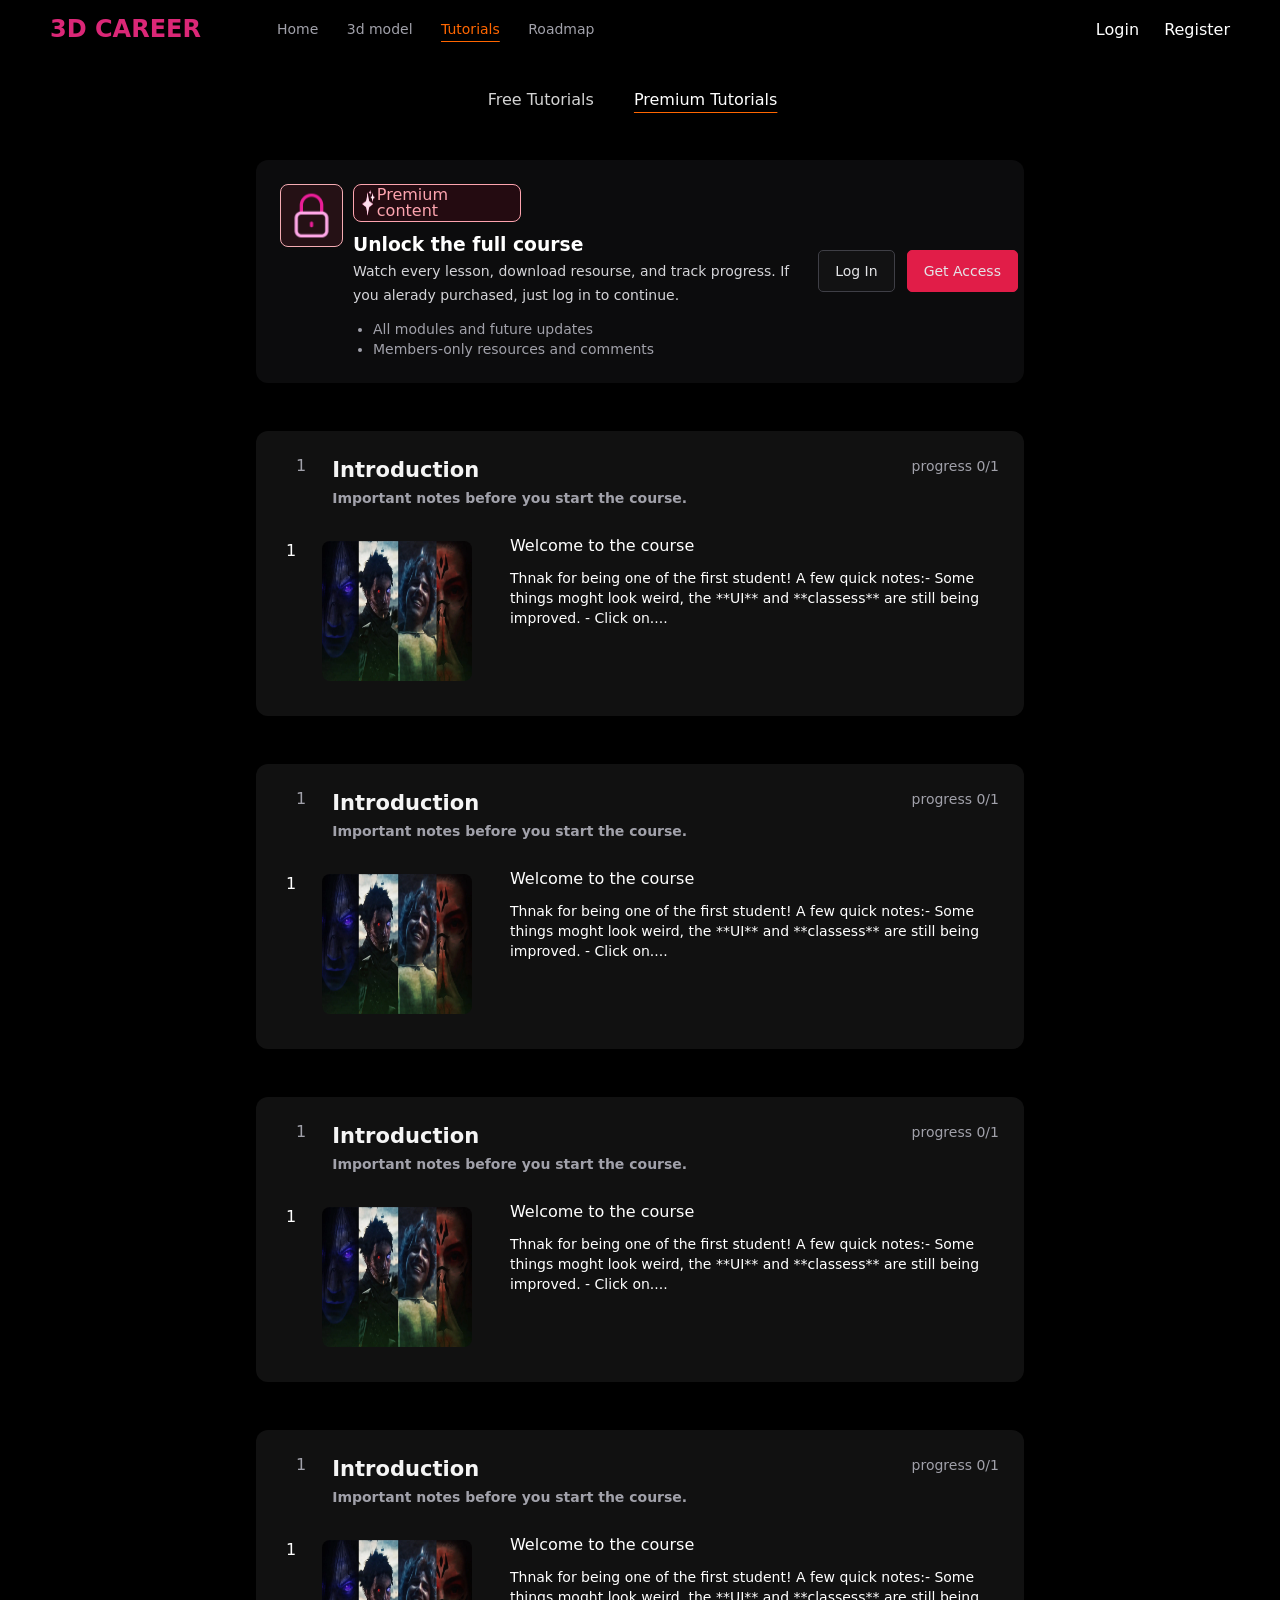
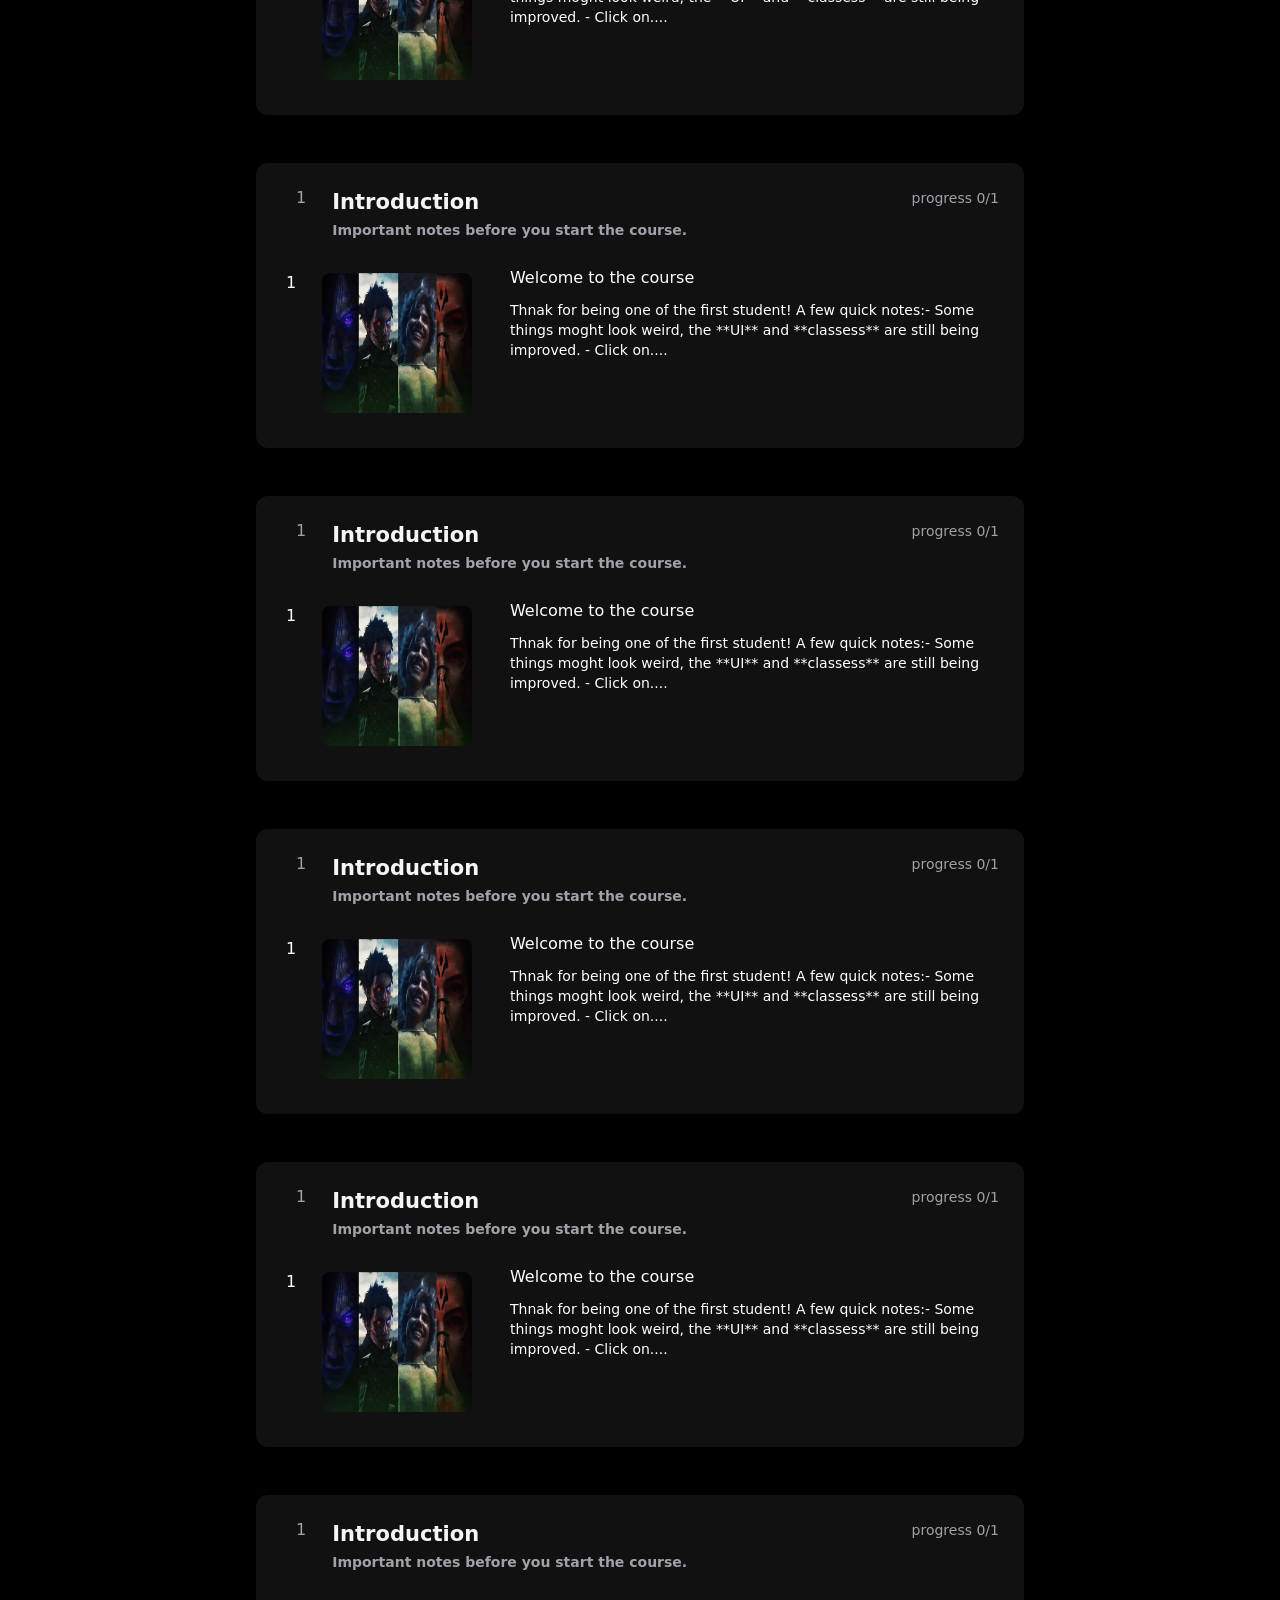
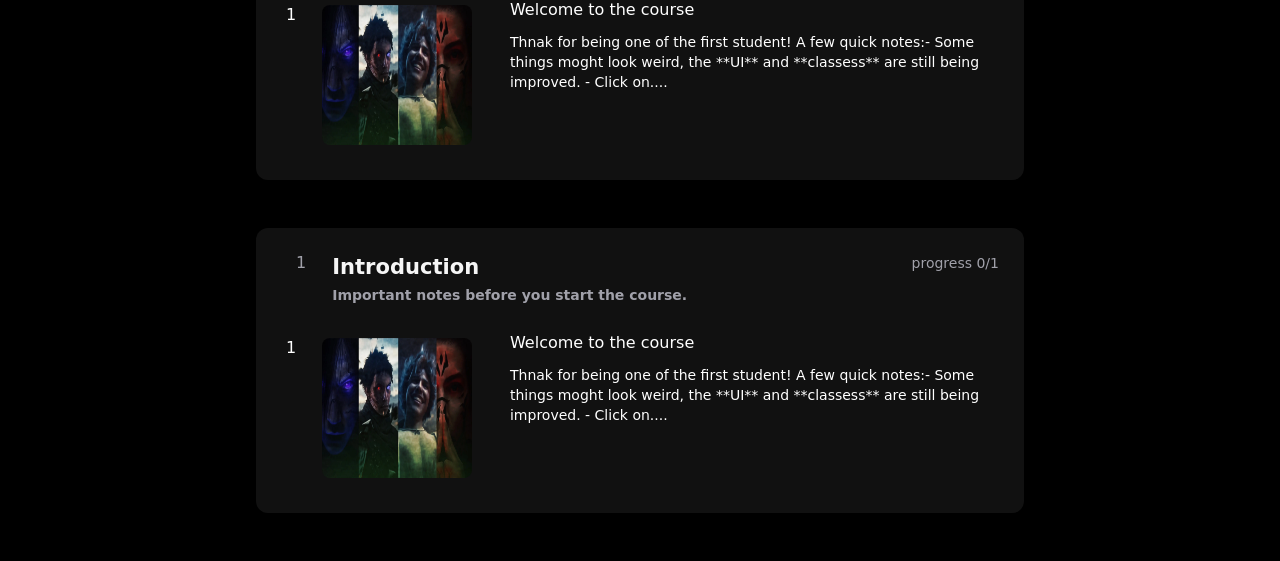
<file: premium-tutorials.html>
<!DOCTYPE html>
<html lang="en">

<head>
  <meta charset="UTF-8" />
  <meta name="viewport" content="width=device-width, initial-scale=1.0" />
  <title>Premium Tutorials</title>
  <link rel="stylesheet" href="major-project.css" />
  <link rel="stylesheet" href="untitled-3.css">
  <link rel="stylesheet" href="Tutorials.css">
  <script src="major-project.js"></script>
</head>


<body>
  <header class="navbar">
    <div class="logo">
      3D CAREER
      <div class="list">
        <div class="list-next">
          <a href="home.html"> Home</a>
          <a href="3d-model.html"> 3d model</a>
          <a href="Tutorials.html" id="edit"> Tutorials</a>
          <a href="Roadmap.html"> Roadmap</a>
        </div>
      </div>
    </div>
    <nav class="menu">
      <a href="second-page.html" class="navLogin">Login</a>
      <a href="second-page.html" class="navRegister">Register</a>
    </nav>
  </header>
  <div class="topic">
    <a href="Tutorials.html" id="pre-page">Free Tutorials</a>
    <a href="premium-tutorials.html" id="fix">Premium Tutorials</a>
  </div>

  <section class=" T-box Pre-box">
     <img class="svg" src="lock.png" alt="" srcset="">
    <div class="Pre-container">

      <div class="Pre-left">

        <div class="first"><img src="shine-star.png" alt="" srcset="">Premium content</div>
        <h3>Unlock the full course</h3>
        <p>Watch every lesson, download resourse, and track progress. If you alerady purchased, just log in to continue.
        </p>
        <ul>
          <li>All modules and future updates</li>
          <li>Members-only resources and comments</li>
        </ul>
      </div>

      <div class="Pre-right">
        <button class="first-button">Log In</button>
        <button class=" first-button second-button">Get Access</button>
      </div>

    </div>
  </section>

  <div class="T-box">

    <div class="T-top">
      <div class="T-left">
        1
        <div class="heading">
          <h3>
            Introduction
          </h3>
          <p>Important notes before you start the course.</p>
        </div>
      </div>
      <div class="T-right">progress 0/1</div>
    </div>

    <div class="T-bottom">
      <div class="b-left">
        1
        <div class="heading">
          <img src="imges1.webp" alt="" srcset="">
        </div>
      </div>
      <div class="b-right">
        <h3>Welcome to the course</h3>
        <p>Thnak for being one of the first student! A few quick notes:- Some things moght look weird, the **UI** and
          **classess** are still being improved. - Click on.... </p>
      </div>
    </div>


  </div>

  <div class="T-box">

    <div class="T-top">
      <div class="T-left">
        1
        <div class="heading">
          <h3>
            Introduction
          </h3>
          <p>Important notes before you start the course.</p>
        </div>
      </div>
      <div class="T-right">progress 0/1</div>
    </div>

    <div class="T-bottom">
      <div class="b-left">
        1
        <div class="heading">
          <img src="imges1.webp" alt="" srcset="">
        </div>
      </div>
      <div class="b-right">
        <h3>Welcome to the course</h3>
        <p>Thnak for being one of the first student! A few quick notes:- Some things moght look weird, the **UI** and
          **classess** are still being improved. - Click on.... </p>
      </div>
    </div>


  </div>
  <div class="T-box">

    <div class="T-top">
      <div class="T-left">
        1
        <div class="heading">
          <h3>
            Introduction
          </h3>
          <p>Important notes before you start the course.</p>
        </div>
      </div>
      <div class="T-right">progress 0/1</div>
    </div>

    <div class="T-bottom">
      <div class="b-left">
        1
        <div class="heading">
          <img src="imges1.webp" alt="" srcset="">
        </div>
      </div>
      <div class="b-right">
        <h3>Welcome to the course</h3>
        <p>Thnak for being one of the first student! A few quick notes:- Some things moght look weird, the **UI** and
          **classess** are still being improved. - Click on.... </p>
      </div>
    </div>


  </div>
  <div class="T-box">

    <div class="T-top">
      <div class="T-left">
        1
        <div class="heading">
          <h3>
            Introduction
          </h3>
          <p>Important notes before you start the course.</p>
        </div>
      </div>
      <div class="T-right">progress 0/1</div>
    </div>

    <div class="T-bottom">
      <div class="b-left">
        1
        <div class="heading">
          <img src="imges1.webp" alt="" srcset="">
        </div>
      </div>
      <div class="b-right">
        <h3>Welcome to the course</h3>
        <p>Thnak for being one of the first student! A few quick notes:- Some things moght look weird, the **UI** and
          **classess** are still being improved. - Click on.... </p>
      </div>
    </div>


  </div>
  <div class="T-box">

    <div class="T-top">
      <div class="T-left">
        1
        <div class="heading">
          <h3>
            Introduction
          </h3>
          <p>Important notes before you start the course.</p>
        </div>
      </div>
      <div class="T-right">progress 0/1</div>
    </div>

    <div class="T-bottom">
      <div class="b-left">
        1
        <div class="heading">
          <img src="imges1.webp" alt="" srcset="">
        </div>
      </div>
      <div class="b-right">
        <h3>Welcome to the course</h3>
        <p>Thnak for being one of the first student! A few quick notes:- Some things moght look weird, the **UI** and
          **classess** are still being improved. - Click on.... </p>
      </div>
    </div>


  </div>
  <div class="T-box">

    <div class="T-top">
      <div class="T-left">
        1
        <div class="heading">
          <h3>
            Introduction
          </h3>
          <p>Important notes before you start the course.</p>
        </div>
      </div>
      <div class="T-right">progress 0/1</div>
    </div>

    <div class="T-bottom">
      <div class="b-left">
        1
        <div class="heading">
          <img src="imges1.webp" alt="" srcset="">
        </div>
      </div>
      <div class="b-right">
        <h3>Welcome to the course</h3>
        <p>Thnak for being one of the first student! A few quick notes:- Some things moght look weird, the **UI** and
          **classess** are still being improved. - Click on.... </p>
      </div>
    </div>


  </div>
  <div class="T-box">

    <div class="T-top">
      <div class="T-left">
        1
        <div class="heading">
          <h3>
            Introduction
          </h3>
          <p>Important notes before you start the course.</p>
        </div>
      </div>
      <div class="T-right">progress 0/1</div>
    </div>

    <div class="T-bottom">
      <div class="b-left">
        1
        <div class="heading">
          <img src="imges1.webp" alt="" srcset="">
        </div>
      </div>
      <div class="b-right">
        <h3>Welcome to the course</h3>
        <p>Thnak for being one of the first student! A few quick notes:- Some things moght look weird, the **UI** and
          **classess** are still being improved. - Click on.... </p>
      </div>
    </div>


  </div>
  <div class="T-box">

    <div class="T-top">
      <div class="T-left">
        1
        <div class="heading">
          <h3>
            Introduction
          </h3>
          <p>Important notes before you start the course.</p>
        </div>
      </div>
      <div class="T-right">progress 0/1</div>
    </div>

    <div class="T-bottom">
      <div class="b-left">
        1
        <div class="heading">
          <img src="imges1.webp" alt="" srcset="">
        </div>
      </div>
      <div class="b-right">
        <h3>Welcome to the course</h3>
        <p>Thnak for being one of the first student! A few quick notes:- Some things moght look weird, the **UI** and
          **classess** are still being improved. - Click on.... </p>
      </div>
    </div>


  </div>
  <div class="T-box">

    <div class="T-top">
      <div class="T-left">
        1
        <div class="heading">
          <h3>
            Introduction
          </h3>
          <p>Important notes before you start the course.</p>
        </div>
      </div>
      <div class="T-right">progress 0/1</div>
    </div>

    <div class="T-bottom">
      <div class="b-left">
        1
        <div class="heading">
          <img src="imges1.webp" alt="" srcset="">
        </div>
      </div>
      <div class="b-right">
        <h3>Welcome to the course</h3>
        <p>Thnak for being one of the first student! A few quick notes:- Some things moght look weird, the **UI** and
          **classess** are still being improved. - Click on.... </p>
      </div>
    </div>


  </div>
  <div class="T-box">

    <div class="T-top">
      <div class="T-left">
        1
        <div class="heading">
          <h3>
            Introduction
          </h3>
          <p>Important notes before you start the course.</p>
        </div>
      </div>
      <div class="T-right">progress 0/1</div>
    </div>

    <div class="T-bottom">
      <div class="b-left">
        1
        <div class="heading">
          <img src="imges1.webp" alt="" srcset="">
        </div>
      </div>
      <div class="b-right">
        <h3>Welcome to the course</h3>
        <p>Thnak for being one of the first student! A few quick notes:- Some things moght look weird, the **UI** and
          **classess** are still being improved. - Click on.... </p>
      </div>
    </div>


  </div>

</body>

</html>
</file>
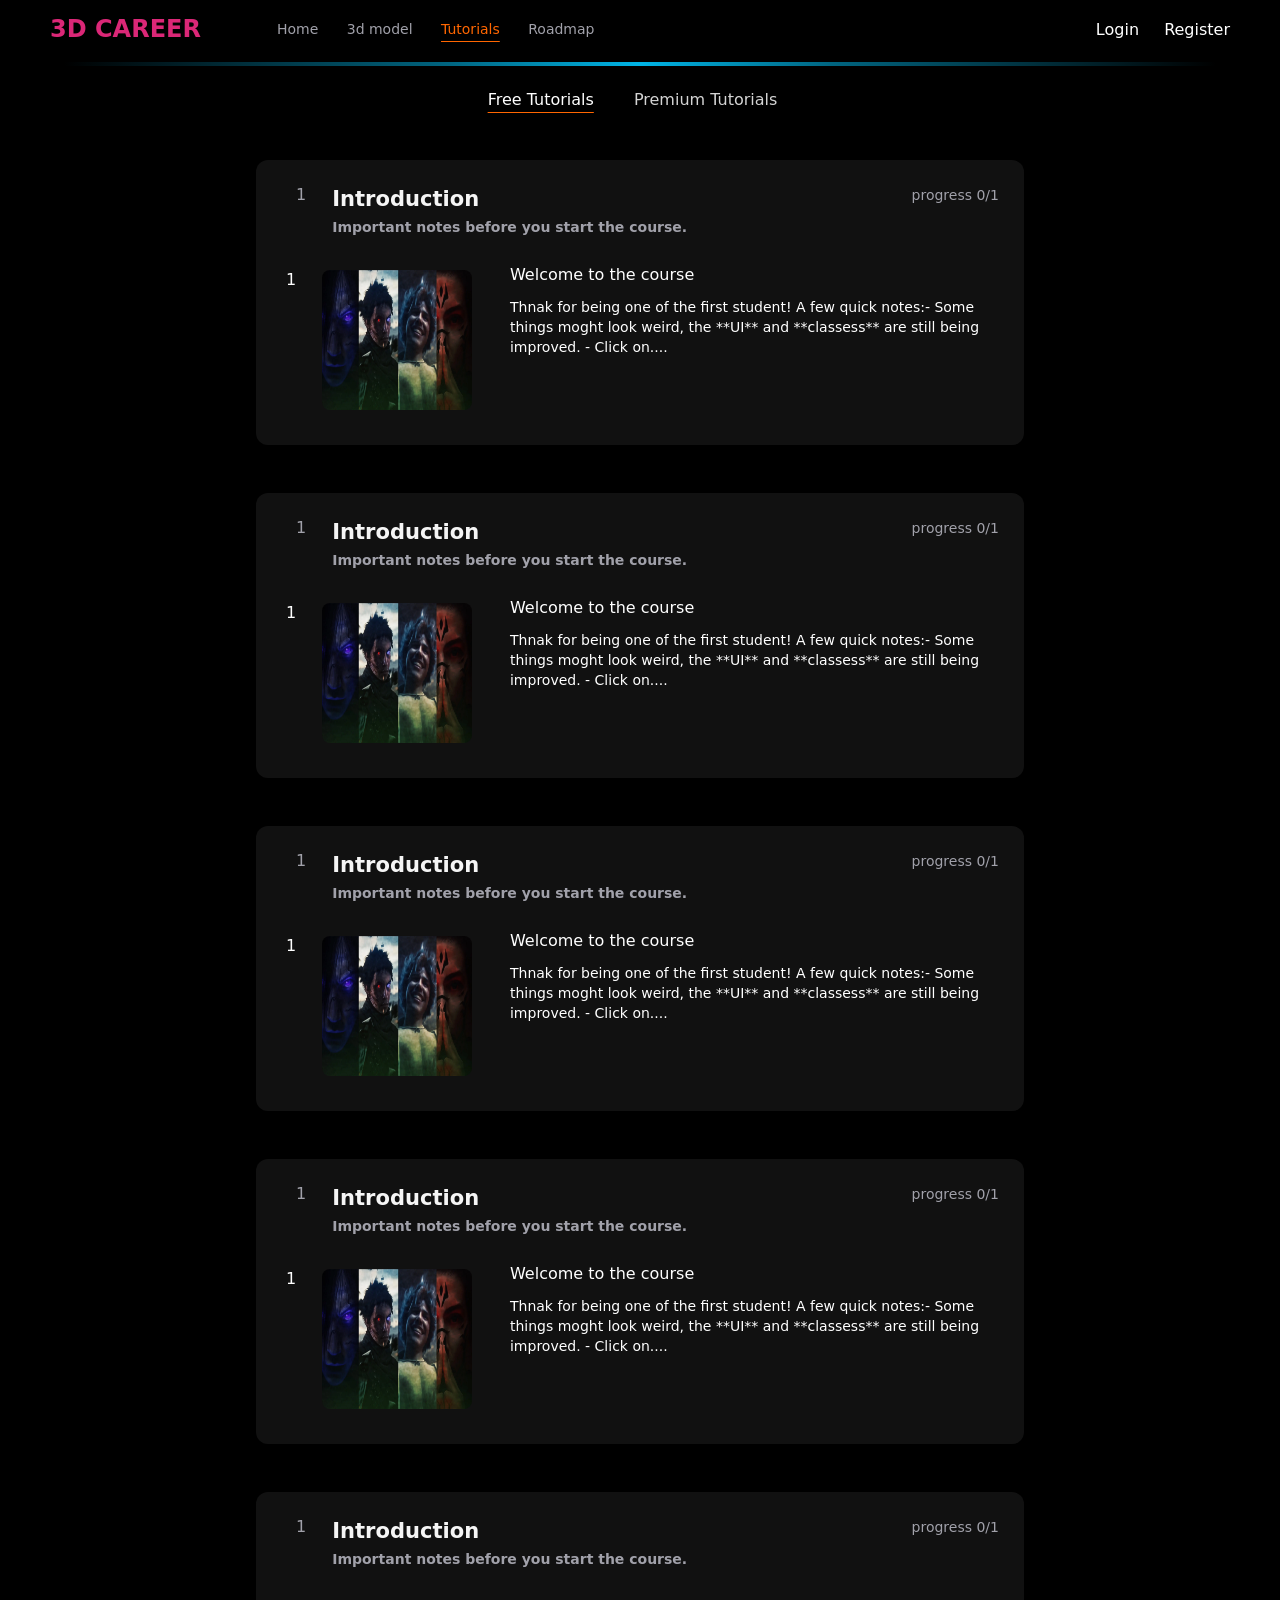
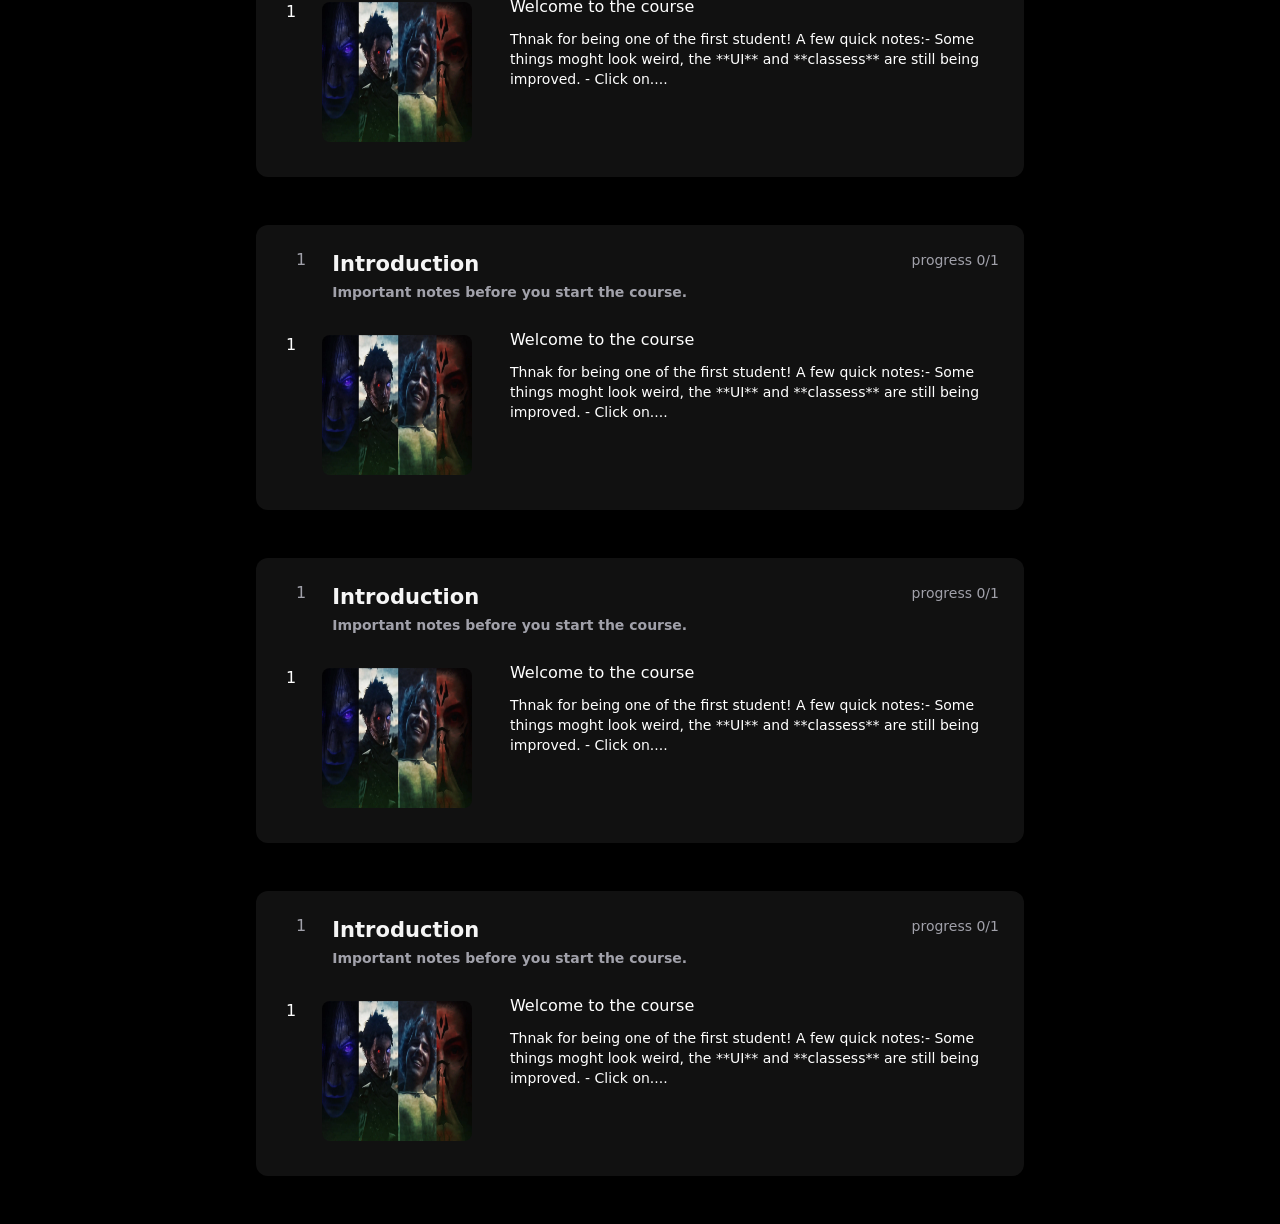
<file: Tutorials.html>
<!DOCTYPE html>
<html lang="en">

<head>
  <meta charset="UTF-8" />
  <meta name="viewport" content="width=device-width, initial-scale=1.0" />
  <title>Tutorials</title>
  <link rel="stylesheet" href="major-project.css" />
  <link rel="stylesheet" href="untitled-3.css">
  <link rel="stylesheet" href="Tutorials.css">
</head>


<body>
  <header class="navbar">
    <div class="logo">
      3D CAREER
      <div class="list">
        <div class="list-next">
          <a href="home.html"> Home</a>
          <a href="3d-model.html"> 3d model</a>
          <a href="Tutorials.html" id="edit"> Tutorials</a>
          <a href="Roadmap.html"> Roadmap</a>
        </div>
      </div>
    </div>
    <nav class="menu">
      <a href="second-page.html" class="navLogin">Login</a>
      <a href="second-page.html" class="navRegister">Register</a>
    </nav>
  </header>

   <div class="glow-line"></div>


  <div class="topic">
    <a href="#" id="fix">Free Tutorials</a>
    <a href="premium-tutorials.html" id="pre-page">Premium Tutorials</a>
  </div>

<div class="T-box">

  <div class="T-top">
    <div class="T-left">
      1
      <div class="heading"><h3>
        Introduction
      </h3>
      <p>Important notes before you start the course.</p>
      </div>
    </div>
    <div class="T-right">progress 0/1</div>
  </div>

  <div class="T-bottom">
    <div class="b-left">
      1
 <div class="heading">
  <img src="imges1.webp" alt="" srcset="">
 </div>
    </div>
    <div class="b-right">
      <h3>Welcome to the course</h3>
      <p>Thnak for being one of the first student! A few quick notes:- Some things moght look weird, the **UI** and **classess** are still being improved. - Click on.... </p>
    </div>
  </div>

  
</div>

<div class="T-box">

  <div class="T-top">
    <div class="T-left">
      1
      <div class="heading"><h3>
        Introduction
      </h3>
      <p>Important notes before you start the course.</p>
      </div>
    </div>
    <div class="T-right">progress 0/1</div>
  </div>

  <div class="T-bottom">
    <div class="b-left">
      1
 <div class="heading">
  <img src="imges1.webp" alt="" srcset="">
 </div>
    </div>
    <div class="b-right">
      <h3>Welcome to the course</h3>
      <p>Thnak for being one of the first student! A few quick notes:- Some things moght look weird, the **UI** and **classess** are still being improved. - Click on.... </p>
    </div>
  </div>

  
</div>
<div class="T-box">

  <div class="T-top">
    <div class="T-left">
      1
      <div class="heading"><h3>
        Introduction
      </h3>
      <p>Important notes before you start the course.</p>
      </div>
    </div>
    <div class="T-right">progress 0/1</div>
  </div>

  <div class="T-bottom">
    <div class="b-left">
      1
 <div class="heading">
  <img src="imges1.webp" alt="" srcset="">
 </div>
    </div>
    <div class="b-right">
      <h3>Welcome to the course</h3>
      <p>Thnak for being one of the first student! A few quick notes:- Some things moght look weird, the **UI** and **classess** are still being improved. - Click on.... </p>
    </div>
  </div>

  
</div>
<div class="T-box">

  <div class="T-top">
    <div class="T-left">
      1
      <div class="heading"><h3>
        Introduction
      </h3>
      <p>Important notes before you start the course.</p>
      </div>
    </div>
    <div class="T-right">progress 0/1</div>
  </div>

  <div class="T-bottom">
    <div class="b-left">
      1
 <div class="heading">
  <img src="imges1.webp" alt="" srcset="">
 </div>
    </div>
    <div class="b-right">
      <h3>Welcome to the course</h3>
      <p>Thnak for being one of the first student! A few quick notes:- Some things moght look weird, the **UI** and **classess** are still being improved. - Click on.... </p>
    </div>
  </div>

  
</div>
<div class="T-box">

  <div class="T-top">
    <div class="T-left">
      1
      <div class="heading"><h3>
        Introduction
      </h3>
      <p>Important notes before you start the course.</p>
      </div>
    </div>
    <div class="T-right">progress 0/1</div>
  </div>

  <div class="T-bottom">
    <div class="b-left">
      1
 <div class="heading">
  <img src="imges1.webp" alt="" srcset="">
 </div>
    </div>
    <div class="b-right">
      <h3>Welcome to the course</h3>
      <p>Thnak for being one of the first student! A few quick notes:- Some things moght look weird, the **UI** and **classess** are still being improved. - Click on.... </p>
    </div>
  </div>

  
</div>
<div class="T-box">

  <div class="T-top">
    <div class="T-left">
      1
      <div class="heading"><h3>
        Introduction
      </h3>
      <p>Important notes before you start the course.</p>
      </div>
    </div>
    <div class="T-right">progress 0/1</div>
  </div>

  <div class="T-bottom">
    <div class="b-left">
      1
 <div class="heading">
  <img src="imges1.webp" alt="" srcset="">
 </div>
    </div>
    <div class="b-right">
      <h3>Welcome to the course</h3>
      <p>Thnak for being one of the first student! A few quick notes:- Some things moght look weird, the **UI** and **classess** are still being improved. - Click on.... </p>
    </div>
  </div>

  
</div>
<div class="T-box">

  <div class="T-top">
    <div class="T-left">
      1
      <div class="heading"><h3>
        Introduction
      </h3>
      <p>Important notes before you start the course.</p>
      </div>
    </div>
    <div class="T-right">progress 0/1</div>
  </div>

  <div class="T-bottom">
    <div class="b-left">
      1
 <div class="heading">
  <img src="imges1.webp" alt="" srcset="">
 </div>
    </div>
    <div class="b-right">
      <h3>Welcome to the course</h3>
      <p>Thnak for being one of the first student! A few quick notes:- Some things moght look weird, the **UI** and **classess** are still being improved. - Click on.... </p>
    </div>
  </div>

  
</div>
<div class="T-box">

  <div class="T-top">
    <div class="T-left">
      1
      <div class="heading"><h3>
        Introduction
      </h3>
      <p>Important notes before you start the course.</p>
      </div>
    </div>
    <div class="T-right">progress 0/1</div>
  </div>

  <div class="T-bottom">
    <div class="b-left">
      1
 <div class="heading">
  <img src="imges1.webp" alt="" srcset="">
 </div>
    </div>
    <div class="b-right">
      <h3>Welcome to the course</h3>
      <p>Thnak for being one of the first student! A few quick notes:- Some things moght look weird, the **UI** and **classess** are still being improved. - Click on.... </p>
    </div>
  </div>

  
</div>
</body>
</html>
</file>
<file: major-project.css>
/* ===================== GLOBAL / RESET ===================== */
* {
    margin: 0;
    padding: 0;
    box-sizing: border-box;
   /* font-family: 'Poppins', sans-serif;*/
    font-family: ui-sans-serif, system-ui, sans-serif, Apple Color Emoji, Segoe UI Emoji, Segoe UI Symbol, Noto Color Emoji;
  }


  body {
    background: #000;             /* Site base stays dark */
    color: #fff;
    overflow-x: hidden;
     font-family: ui-sans-serif, system-ui, sans-serif, Apple Color Emoji, Segoe UI Emoji, Segoe UI Symbol, Noto Color Emoji;
  }
  
  /* ===================== TOP BAR (fixed) ===================== */
  .navbar {
    position: fixed;
    top: 0; left: 0;
    width: 100%;
    padding: 15px 50px;
    display: flex;
    justify-content: space-between;
    align-items: center;
    background: rgba(0, 0, 0, 0.6);
    backdrop-filter: blur(10px);
    z-index: 1000;
    margin-bottom: 50px;
  }
  .logo {
    font-size: 1.5rem;
    font-weight: 700;
    color: #db2777;
    display: flex;
  }
  .menu a {
    margin-left: 20px;
    color: #fff;
    text-decoration: none;
    font-weight: 500;
    transition: 0.3s;
  }
  .menu a:hover { color: #ff6600; text-decoration: underline; text-underline-offset: 7px; }
  
  /* ===================== GLOWING DIVIDER (fixed) ===================== */
  .glow-line {
    position: fixed;
    top: 55px; left: 0;
    width: 100%;
    height: 4px;
    background: radial-gradient(circle at center,
                rgba(0, 200, 255, 0.9) 0%,
                rgba(0, 200, 255, 0.5) 30%,
                transparent 80%);
    animation: glowPulse 3s infinite alternate;
    z-index: 999;
  }
  @keyframes glowPulse {
    from { opacity: 0.6; transform: scaleX(0.95); }
    to   { opacity: 1;   transform: scaleX(1); }
  }
  
  /* ===================== HERO: VIDEO + AUTH BOX ===================== */
  .hero-section {
    margin-top: 80px;             /* below navbar + glow line */
    position: relative;
    width: 100%;
    height: 100vh;                /* full screen hero */
    overflow: hidden;
  }
  .hero-video {
    position: absolute;
    inset: 0;
    width: 100%;
    height: 100%;
    object-fit: cover;            /* cover screen nicely */
    pointer-events: none;         /* prevent tap/pausing */
    z-index: -1;
  }
  
  /* Login/Register card attached to hero/video, aligned right */
  .login-container {
    position: absolute;
    right: 5%;
    top: 50%;
    transform: translateY(-50%);
    width: 100%;
    max-width: 380px;
    background: rgba(255, 255, 255, 0.08);
    border-radius: 20px;
    padding: 30px;
    backdrop-filter: blur(15px);
    box-shadow: 0 0 16px rgba(0,170,255,0.4);
  }
  #formTitle {
    text-align: center;
    margin-bottom: 18px;
    font-size: 1.6rem;
    font-weight: 600;
    background: linear-gradient(45deg, #00aaff, #ff6600);
    background-clip: text;
    -webkit-background-clip: text;
    -webkit-text-fill-color: transparent;
  }
  .form { display: none; }
  .form.active { display: block; }
  
  .input-group { margin-bottom: 16px; }
  .input-group label { display: block; font-size: 14px; margin-bottom: 8px; }
  .input-group input {
    width: 100%;
    padding: 12px 14px;
    border: none;
    outline: none;
    border-radius: 10px;
    background: rgba(255, 255, 255, 0.18);
    color: #fff;
    font-size: 15px;
  }
  .btn {
    width: 100%;
    padding: 13px;
    border: none;
    border-radius: 10px;
    background: linear-gradient(45deg, #00aaff, #ff6600);
    color: #fff;
    font-weight: 700;
    cursor: pointer;
    transition: 0.25s;
  }
  .btn:hover {
    transform: translateY(-1px);
    box-shadow: 0 0 18px rgba(0,170,255,0.7);
  }
  
  /* Hide native video controls just in case (defensive) */
  video::-webkit-media-controls { display: none !important; }
  video::-moz-media-controls { display: none !important; }
  
  /* ===================== BLACK GAP ===================== */
  .gap-section {
    height: 200px;
    background: #000;
  }
  
  /* ===================== OUR PROJECTS ===================== */
  /* Section takes full width but content is explicitly left-aligned */
  .projects-section {
    background: #000;
    padding: 50px 20px 60px;
  }
  
  /*
  .projects-title {
    font-size: 2rem;
    color: #00aaff;
    margin-bottom: 20px;
    text-align: left;             /* left-aligned heading 
    padding-left: 5px;
  }
  */

  /* Left-aligned horizontal scroller (no arrows, no scrollbar UI) */
  .projects-container {
    display: flex;
    justify-content: flex-start;  /* anchor content to the left */
    align-items: stretch;
    gap: 18px;
    overflow-x: auto;
    scroll-behavior: smooth;
    padding: 8px 4px 8px 4px;
    scrollbar-width: none;        /* Firefox hide */
  }
  .projects-container::-webkit-scrollbar { display: none; } /* Chrome hide */
  
  .project-card {
    flex: 0 0 auto;
    width: 200px;
    height: 360px;                /* vertical video frame */
    background: #111;
    border-radius: 16px;
    overflow: hidden;
    box-shadow: 0 0 15px rgba(0,0,0,0.6);
  }
  .project-card video {
    width: 100%;
    height: 100%;
    object-fit: cover;
    pointer-events: none;         /* avoid pause on tap/click */
  }
  
  /* Smaller "Show All" tile at the end */
  .show-all {
    flex: 0 0 auto;
    width: 140px;
    height: 180px;
    border: none;
    border-radius: 30px;
    background: rgba(255,255,255,0.08);
    backdrop-filter: blur(8px);
    color: #fff;
    font-weight: 700;
    font-size: 15px;
    cursor: pointer;
    transition: 0.25s;
  }
  .show-all:hover {
    background: rgba(0,170,255,0.22);
    box-shadow: 0 0 15px rgba(0,170,255,0.7);
  }
  
  /* ===================== CONTACT US (WHITE ONLY HERE) ===================== */
  .contact-section {
    background: #fff;             /* white bg only here */
    color: #000;
    padding: 60px 20px 70px;
    text-align: center;
  }
  .contact-section h2 {
    font-size: 2rem;
    margin-bottom: 14px;
  }
  .contact-info {
    max-width: 700px;
    margin: 0 auto 18px;
    line-height: 1.6;
  }
  .contact-form {
    max-width: 480px;
    margin: 0 auto;
    display: grid;
    gap: 10px;
  }
  .contact-form input,
  .contact-form textarea {
    padding: 12px 14px;
    border: 1px solid #ddd;
    border-radius: 10px;
    outline: none;
  }
  .contact-btn {
    background: #111;
    color: #fff;
    
  }

  .box-container{
    max-width: 1300px;
    margin: 0 auto;
    margin-bottom: 8vw;
  }
  .box {
    display: flex;
  }

  .Two-card{
    display: flex;
  }
  
  .card {
    background: #111;
    border: 2px solid rgba(255, 215, 0, 0.4);
    border-radius: 15px;
    padding: 25px;
    width: 450px;
    height: 250px;
    transition: all 0.3s ease;
    box-shadow: 0 0 10px rgba(255, 215, 0, 0.2);
    display: inline-block;
    margin-right: 20px;
    margin-bottom: 30px; 
  }

.card-4{
  width: 910px;
  margin-top: 0px;
  border-radius: 15px;
}

.card-5{
  width: 450px;
  border-radius: 15px;
}
  
  .card:hover {
    transform: translateY(-10px);
    box-shadow: 0 0 20px rgba(255, 215, 0, 0.6);
    border-color: gold;
  }
  
  .card h2 {
    margin-bottom: 15px;
    font-size: 20px;
    color: gold;
  }
  
  .card ul {
    list-style: none;
    padding: 0;
  }
  
  .card ul li {
    margin-bottom: 10px;
    padding-left: 20px;
    position: relative;
  }
  
  .card ul li::before {
    content: "✦";
    position: absolute;
    left: 0;
    color: gold;
  }
</file>
<file: untitled-3.css>
.login-next {
  text-decoration: none;
  color: white;
}

.list {
  font-size: 14px;
  font-weight: lighter;
  align-items: center;
  display: flex;
  margin-left: 76px
}

.list-next a {
  color: white;
  text-decoration: none;
  margin-right: 1.5rem;
  transition: all 0.3s ease-in-out;
  --tw-text-opacity: 1;
  color: rgb(161 161 170 / var(--tw-text-opacity, 1));
}

#edit:active{
  color: #ff6600;
  text-decoration: underline;
}

.list-next a:hover {
  color: #ff6600;
  text-decoration: underline;
  text-underline-offset: 7px;
}

.intro {
  display: flex;
  align-items: center;
  justify-content: center;
  height: 45vh;
  --tw-text-opacity: 1;
  color: rgb(212 212 212 / var(--tw-text-opacity, 1));
}

.intro span {
  color: #db2777;
}

.title {
  text-align: center;
  font-size: 1.875rem;
  line-height: 1.25rem;
}

.para {
  text-align: center;
  font-size: 1.125rem;
  line-height: 5.75rem;
  --tw-text-opacity: 1;
  color: rgb(212 212 212 / var(--tw-text-opacity, 1));
}

/* models page */


.topic {
  margin-top: 7%;
  text-align: center;
  margin-bottom: 4%;
}

.topic a {
  color: white;
  margin-top: 50%;
  text-decoration: none;
  padding: 10px;
  margin-right: 15px;
  --tw-text-opacity: 1;
  color: rgb(212 212 212 / var(--tw-text-opacity, 1));
  transition: all 0.3s ease-in-out;
}

.topic a:hover {
  color: #ff6600;
}

#fix {
 color: white;
  text-decoration: underline;
  text-decoration-color: #ff6600;
  text-underline-offset: 7px;
}

.sub-topic {
  justify-content: center;
  display: flex;
  gap: 10px;
}

.sub-topic a {
  color: white;
  text-decoration: none;
  font-size: 15px;
  --tw-text-opacity: 1;
  color: rgb(212 212 216 / var(--tw-text-opacity, 1));
  font-weight: 400;
  font-size: .875rem;
  line-height: 1.25rem;
  --tw-bg-opacity: 1;
  background-color: rgb(39 39 42 / var(--tw-bg-opacity, 1));
  padding-left: 1rem;
  padding-right: 1rem;
  padding-top: .25rem;
  padding-bottom: .25rem;
}

.sub-topic a:hover {
  --tw-bg-opacity: 1;
    background-color: rgb(63 63 70 / var(--tw-bg-opacity, 1));

}
  

#element {
  border-radius: 9999px;
}

.models-box {
  width: 80%;
  margin: 48px auto;
}

.models-content {
  /*background-color: bisque;*/
  display: flex;
  padding: 1rem;
  margin-bottom: 55px;
  cursor: pointer;
  background: #111;
  box-shadow: 0 0 15px rgba(0, 0, 0, 0.6);
  transition: all 0.3s ease;
}

.models-content:hover {
  transform: translateY(-10px);
}

.left {
  color: white;
  height: 30vh;
  width: 28vw;
  margin-right: 2rem;
}

.left img {
  background-size: cover;
  background-position: center;
  width: 100%;
  height: 100%;
}

.right {
  color: white;
  padding: .5rem;
  display: flex;
  flex-direction: column;
  justify-content: center;
  flex: 1 1 0%;
}

.right h2 {
  --tw-text-opacity: 1;
  color: rgb(255 255 255 / var(--tw-text-opacity, 1));
  letter-spacing: -.025em;
  font-weight: 700;
  font-size: 1.25rem;
  line-height: 1.75rem;
  margin-bottom: 1.5rem;
}

.sub-heading {
  display: flex;
  margin-bottom: 0rem;
}

.sub-heading span {
  --tw-text-opacity: 1;
  color: rgb(255 255 255 / var(--tw-text-opacity, 1));
  font-weight: 500;
  font-size: .875rem;
  line-height: 1.25rem;
}

.sub-heading div {
  --tw-text-opacity: 1;
  color: rgb(255 255 255 / var(--tw-text-opacity, 1));
  font-weight: 500;
  font-size: .75rem;
  line-height: 1rem;
  padding-top: .25rem;
  padding-bottom: .25rem;
  padding-left: .75rem;
  padding-right: .75rem;
  margin-left: 1rem;

  --tw-bg-opacity: 1;
  background-color: rgb(63 63 70 / var(--tw-bg-opacity, 1));
  border-radius: 9999px;
}

.img-acc {
  display: flex;
  justify-content: flex-start;
  align-items: center;
  margin-top: 8px;
}

.img-acc-photo {
  --tw-text-opacity: 1;
  background-color: black / var(--tw-text-opacity, 1);
  width: 6%;
  margin-right: 4px;
  border-radius: 9999px;
  font-size: .875rem;
  line-height: 1.25rem;
}

.calander-image {
  border-radius: 0;
  --tw-text-opacity: 1;
  background-color: black / var(--tw-text-opacity, 1);
  width: 4%;
  margin-left: 7px;
}

.text{
     --tw-text-opacity: 1;
    color: rgb(248 113 113 / var(--tw-text-opacity, 1));
    font-weight: 500;
    font-size: .875rem;
    line-height: 1.25rem;
    margin-left: 5px;
    
}

/*  premium page */

#pre-page{
 --tw-text-opacity: 1;
  color: rgb(212 212 212 / var(--tw-text-opacity, 1));
}

#pre-page:hover{
  color: #ff6600;
}


/*  3d model page */

#edit{
  color: #ff6600;
  text-decoration: underline;
  text-underline-offset: 7px;
}

.glow-line {
  position: fixed;
  top: 62px; left: 0;
  width: 100%;
  height: 4px;
  background: radial-gradient(circle at center,
              rgba(0, 200, 255, 0.9) 0%,
              rgba(0, 200, 255, 0.5) 30%,
              transparent 90%);
  animation: glowPulse 3s infinite alternate;
  z-index: 999;
}
@keyframes glowPulse {
  from { opacity: 0.6; transform: scaleX(0.95); }
  to   { opacity: 1;   transform: scaleX(1); }
}

.intro {
margin-top: 80px;             /* below navbar + glow line */
  position: relative;
  width: 100%;
  height: 100vh;                /* full screen hero */
  overflow: hidden;
}

/* Video background */
.bg-video {
 position: absolute;
  inset: 0;
  width: 100%;
  height: 100%;
  object-fit: cover;            /* cover screen nicely */
  pointer-events: none;         /* prevent tap/pausing */
  z-index: -1;
}

/* Dark overlay (optional but recommended) */
.intro::after {
  content: "";
  position: absolute;
  width: 100%;
  height: 100%;
  top: 0;
  left: 0;
  background: rgba(0,0,0,0.5);
  z-index: 2;
}

/* Text on top */
.intro-content {
  position: absolute;
  top: 50%;
  left: 50%;
  transform: translate(-50%, -50%);
  color: white;
  text-align: center;
  z-index: 3;
}

.intro h1 {
  font-size: 3rem;
}

.intro span {
  color: cyan;
}

.navbar {
  position: fixed;
  top: 0; left: 0;
  width: 100%;
  padding: 15px 50px;
  display: flex;
  justify-content: space-between;
  align-items: center;
  background: rgba(0, 0, 0, 0.6);
  backdrop-filter: blur(10px);
  z-index: 1000;
}
</file>
<file: Tutorials.css>
.T-box {
  width: 60%;
  margin: 48px auto;
  padding: 25px;
  background: #111;
  box-shadow: 0 0 15px rgba(0, 0, 0, 0.6);
  padding-bottom: 100px;
  overflow: hidden;
  border-radius: 12px;
  border-width: 1px;
}

.T-top {
  display: flex;
  justify-content: space-between;
  height: 5rem;
  cursor: pointer;
}


.T-bottom {
  display: flex;
  height: 5rem;
  justify-content: space-between;
}

.T-sub-left {
  display: flex;
}



.T-left {
  display: flex;
  font-family: inherit;
  font-family: ui-sans-serif, system-ui, sans-serif, Apple Color Emoji, Segoe UI Emoji, Segoe UI Symbol, Noto Color Emoji;
  --tw-text-opacity: 1;
  color: rgb(161 161 170 / var(--tw-text-opacity, 1));
  margin-left: 15px;
}

.heading {
  font-family: ui-sans-serif, system-ui, sans-serif, Apple Color Emoji, Segoe UI Emoji, Segoe UI Symbol, Noto Color Emoji;
  margin-left: 26px;
  --tw-text-opacity: 1;
  color: rgb(245 245 245 / var(--tw-text-opacity, 1));
  font-weight: 600;
  font-size: 1.125rem;
  line-height: 1.75rem;

}

.heading p {
  --tw-text-opacity: 1;
  color: rgb(161 161 170 / var(--tw-text-opacity, 1));
  font-size: .875rem;
  line-height: 1.25rem;
  text-align: left;
  margin-top: .25rem;
}

.T-right {
  --tw-text-opacity: 1;
  color: rgb(161 161 170 / var(--tw-text-opacity, 1));
  font-size: .875rem;
  line-height: 1.25rem;
  font-family: ui-sans-serif, system-ui, sans-serif, Apple Color Emoji, Segoe UI Emoji, Segoe UI Symbol, Noto Color Emoji
}

.b-left {
  display: flex;
  padding: 5px;
}

.heading img {
  height: 200%;
  width: 150%;
  border-radius: 8px;
}

.b-right {
  display: flex;
  flex-direction: column;
  justify-content: center;
  padding-top: 10px;

  display: flex;
  text-align: left;
  margin-left: 15px;
}

.b-right h3 {
  font-weight: 500;
  font-size: 1rem;
  line-height: 1.5rem;
  margin-left: 68px;
  margin-bottom: 10px;
}

.b-right p {
  font-size: .875rem;
  line-height: 1.25rem;
  margin-left: 68px;
}

.Pre-box {
  background-color: rgba(24, 24, 27, .5);
  border-color: rgba(39, 39, 42, .8);
  border-width: 1px;
  border-radius: .75rem;
  margin-bottom: 1.5rem;
  padding: 1.5rem;
  display: flex;
}

.Pre-container {
  display: flex;
  justify-content: space-between;
  align-items: center;
}

.Pre-left {
  width: 32rem;
}

.Pre-right {
  display: flex;
  flex-direction: row;
  gap: .75rem;
  flex-shrink: 0;
}

.svg {
  margin-right: 10px;
}

.Pre-left img {
  height: 20%;
  width: 20%;
}

.first {
  width: 10.5rem;
  display: flex;
  align-items: center;
  margin-bottom: .75rem;
  font-weight: 500;
  font-size: .875;
  line-height: 1rem;
  padding: .125rem .5rem;
  background-color: rgba(243, 9, 48, 0.1);
  border-radius: calc(var(--radius) - 2px);
  border-radius: 8px;
  --tw-text-opacity: 1;
  color: rgb(253 164 175 / var(--tw-text-opacity, 1));
  border: 1px solid rgb(253 164 175);
}

.first img {
  margin-right: 2px;
  height: 3vh;
  width: 1vw;
}

.svg{
  margin: 0;
}

.svg{
  margin-right: 10px;
  height: 7vh;
  background-color:rgba(252, 57, 89, 0.1);
  border: 1px solid rgb(245, 172, 179);
  border-radius: 8px;
}

.Pre-left p {
  margin-top: .25rem;
  line-height: 1.5rem;
  font-size: .875rem;
  --tw-text-opacity: 1;
  color: rgb(212 212 216 / var(--tw-text-opacity, 1));
}

.Pre-left ul {
  display: block;
  --tw-text-opacity: 1;
  color: rgb(161 161 170 / var(--tw-text-opacity, 1));
  font-size: .875rem;
  line-height: 1.25rem;
  padding-left: 1.25rem;
  list-style-type: disc;
  margin-top: .75rem;
}

.first-button {
  padding: .5rem 1rem;
  font-weight: 500;
  cursor: pointer;
  font-size: .875rem;
  line-height: 1.5rem;
  --tw-text-opacity: 1;
  color: rgb(228 228 231 / var(--tw-text-opacity, 1));
  background-color: rgba(24, 24, 27, .5);
  border: 1px solid rgb(63 63 70);
  border-radius: 5px;
  transition-property: color, background-color, border-color, text-decoration-color, fill, stroke;
  transition-timing-function: cubic-bezier(.4, 0, .2, 1);
  transition-duration: .15s;
}

.first-button:hover {
  --tw-bg-opacity: 1;
  background-color: rgb(39 39 42 / var(--tw-bg-opacity, 1));
}

.second-button {
  --tw-bg-opacity: 1;
  background-color: rgb(225 29 72 / var(--tw-bg-opacity, 1));
  border: 1px solid rgb(225 29 72);
  --tw-gradient-to: #7e22ce var(--tw-gradient-to-position);
}

.second-button:hover {
  --tw-bg-opacity: 1;
  background-color: rgb(190 18 60 / var(--tw-bg-opacity, 1));
}
</file>
